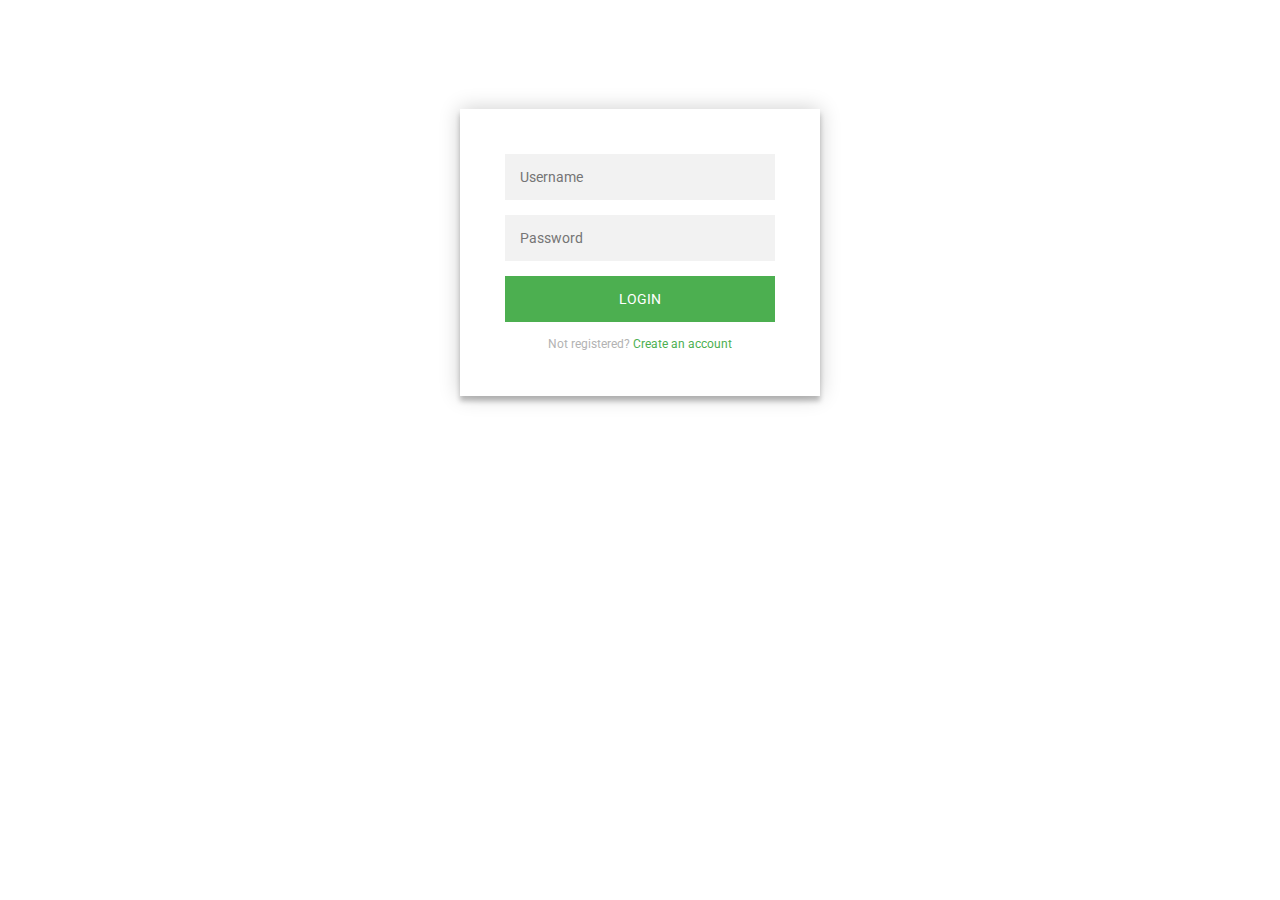
<file: templates/log.html>
<!DOCTYPE html>
  <html>
    <head>
      <title>Login</title>
      <meta name="viewport" content="width=device-width, initial scale=1.0">
      <link rel ="stylesheet" href="../static/css/login.css">
    </head>
    <body>
      <div class="login-page">
        <div class="form">
          <form class="login-form">
            <input type="text" placeholder="Username"/>
            <input type="password" placeholder="Password"/>
            <button>login</button>
            <p class="message">Not registered? <a href="sign">Create an account</a></p>
          </form>
        </div>
      </div>
    </body>
    </html>
</file>
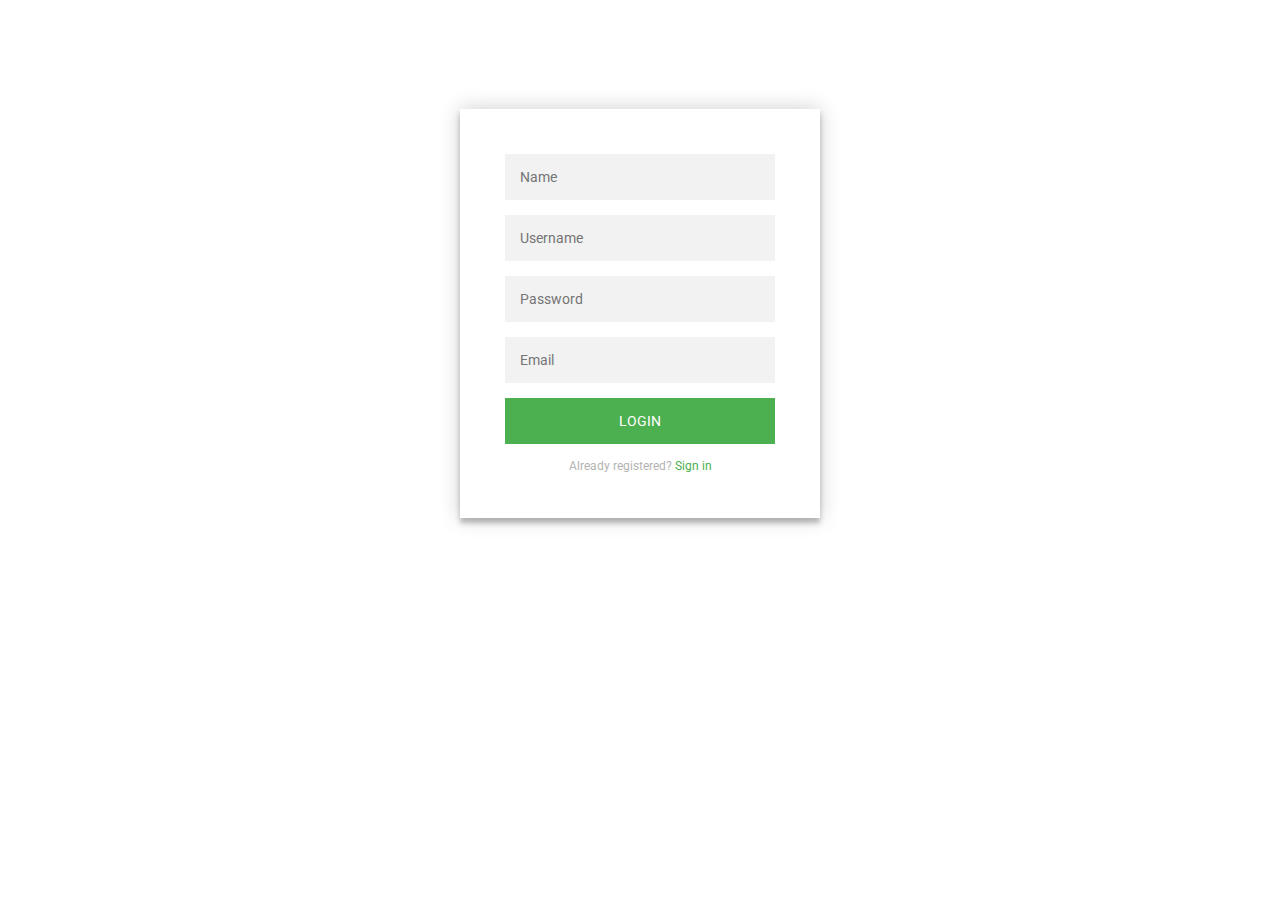
<file: templates/sign.html>
<!DOCTYPE html>
  <html>
    <head>
      <title>Sign Up</title>
      <meta name="viewport" content="width=device-width, initial scale=1.0">
      <link rel ="stylesheet" href="../static/css/login.css">
    </head>
    <body>
      <div class="login-page">
        <div class="form">
          <form class="login-form" method='POST' action="">
            <input type="text" placeholder="Name" name="Name" />
            <input type="text" placeholder="Username" name="Username"/>
            <input type="password" placeholder="Password" name="Password" />
            <input type="text" placeholder="Email" name="Email" />
            <button>login</button>
            <p class="message">Already registered? <a href="log">Sign in</a></p>
          </form>
        </div>
      </div>
    </body>
    </html>
</file>
<file: static/css/login.css>
@import url(https://fonts.googleapis.com/css?family=Roboto:300);

.login-page {
  width: 360px;
  padding: 8% 0 0;
  margin: auto;
}
.form {
  position: relative;
  z-index: 1;
  background: #FFFFFF;
  max-width: 360px;
  margin: 0 auto 100px;
  padding: 45px;
  text-align: center;
  box-shadow: 0 0 20px 0 rgba(0, 0, 0, 0.2), 0 5px 5px 0 rgba(0, 0, 0, 0.24);
}
.form input {
  font-family: "Roboto", sans-serif;
  outline: 0;
  background: #f2f2f2;
  width: 100%;
  border: 0;
  margin: 0 0 15px;
  padding: 15px;
  box-sizing: border-box;
  font-size: 14px;
}
.form button {
  font-family: "Roboto", sans-serif;
  text-transform: uppercase;
  outline: 0;
  background: #4CAF50;
  width: 100%;
  border: 0;
  padding: 15px;
  color: #FFFFFF;
  font-size: 14px;
  -webkit-transition: all 0.3 ease;
  transition: all 0.3 ease;
  cursor: pointer;
}
.form button:hover,.form button:active,.form button:focus {
  background: #43A047;
}
.form .message {
  margin: 15px 0 0;
  color: #b3b3b3;
  font-size: 12px;
}
.form .message a {
  color: #4CAF50;
  text-decoration: none;
}
.form .register-form {
  display: none;
}
.container {
  position: relative;
  z-index: 1;
  max-width: 300px;
  margin: 0 auto;
}
.container:before, .container:after {
  content: "";
  display: block;
  clear: both;
}
.container .info {
  margin: 50px auto;
  text-align: center;
}
.container .info h1 {
  margin: 0 0 15px;
  padding: 0;
  font-size: 36px;
  font-weight: 300;
  color: #1a1a1a;
}
.container .info span {
  color: #4d4d4d;
  font-size: 12px;
}
.container .info span a {
  color: #000000;
  text-decoration: none;
}
.container .info span .fa {
  color: #EF3B3A;
}
body {
  background: #ffffff; /* fallback for old browsers */
  font-family: "Roboto", sans-serif;
  -webkit-font-smoothing: antialiased;
  -moz-osx-font-smoothing: grayscale;      
}
</file>
